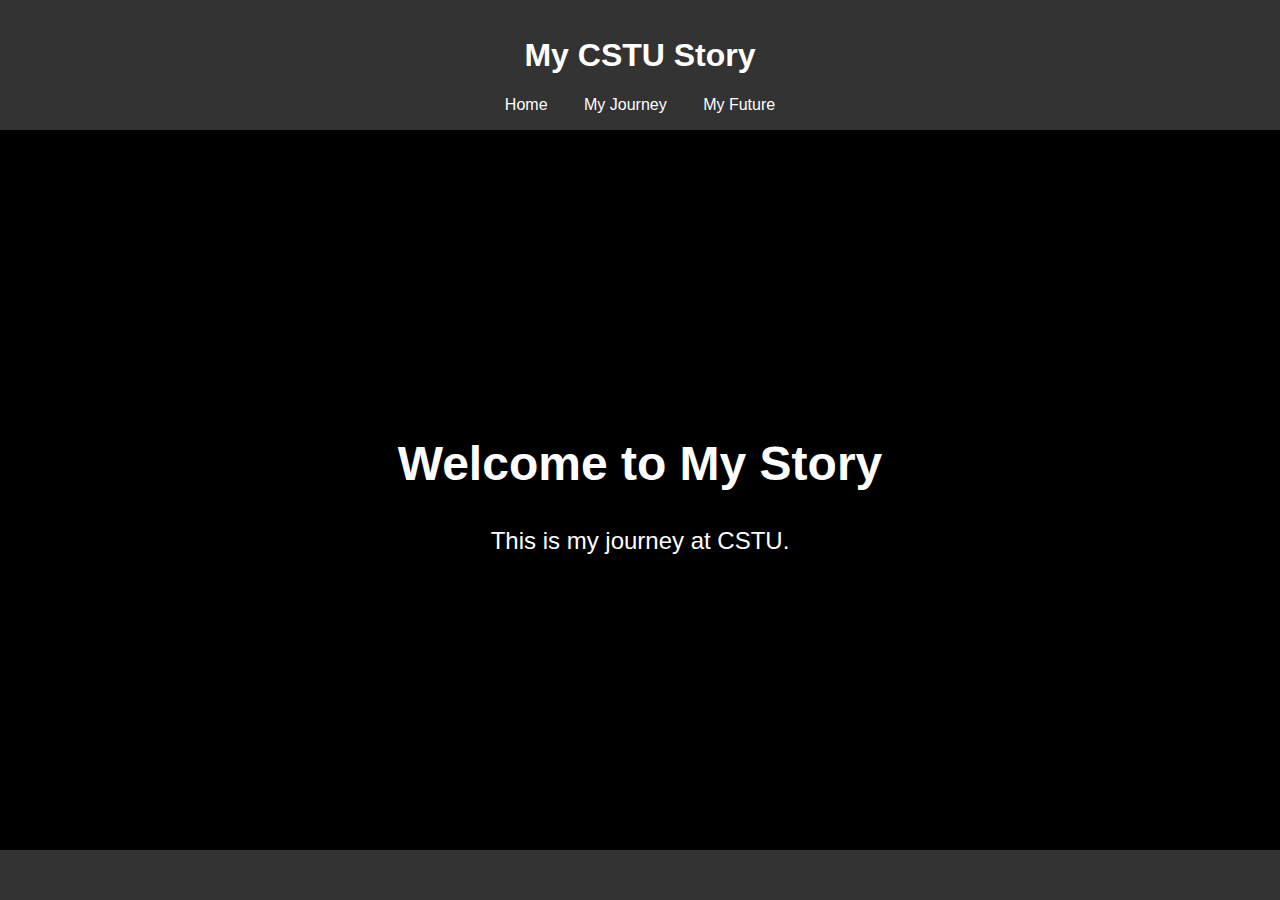
<file: index.html>
<!DOCTYPE html>
<html lang="en">
<head>
  <meta charset="UTF-8">
  <meta name="viewport" content="width=device-width, initial-scale=1.0">
  <title>My CSTU Story</title>
  <link rel="stylesheet" href="mystyle1.css">
</head>
<body>
  <header>
    <h1>My CSTU Story</h1>
    <nav>
      <a href="homepage1.html">Home</a>
      <a href="myjouney.html">My Journey</a>
      <a href="myfuture.html">My Future</a>
    </nav>
  </header>
  <main>
    <section class="centered-content">
      <h2>Welcome to My Story</h2>
      <p>This is my journey at CSTU.</p>
    </section>
  </main>
</body>
</html>
</file>
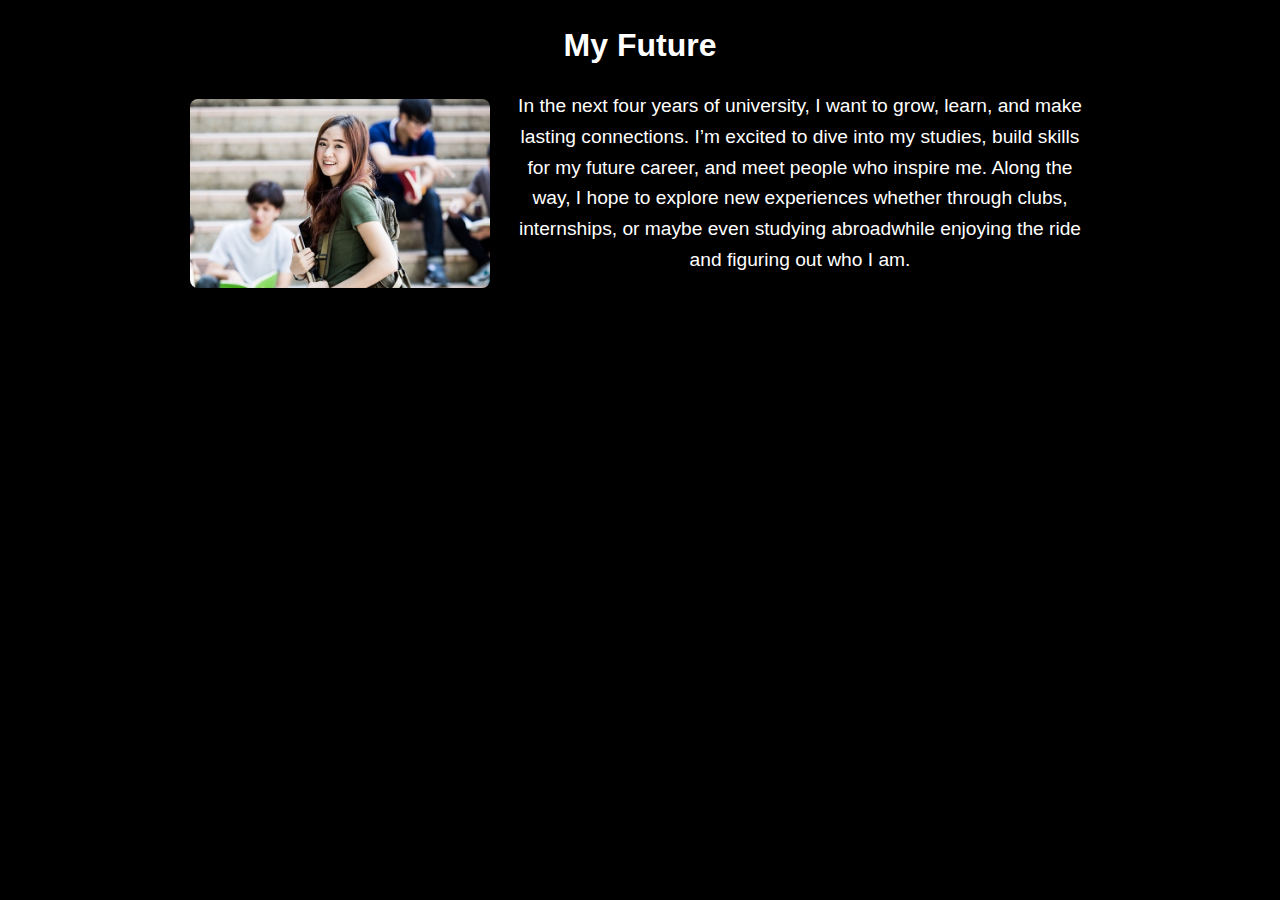
<file: myfuture.html>
<!DOCTYPE html>
<html lang="en">
<head>
    <title>My Future</title>
    <link rel="stylesheet" href="mystyle.css"> 
</head>
<body>

    <h1>My Future</h1>

    <div class="post-container">
        <img src="resources/unistudent.jpg" alt="left image">
        
        <p>
            In the next four years of university, I want to grow, learn, and make lasting connections. I’m excited to dive into my studies, build skills for my future career, and meet people who inspire me. Along the way, I hope to explore new experiences whether through clubs, internships, or maybe even studying abroadwhile enjoying the ride and figuring out who I am.
        </p>
    </div>

</body>
</html>
</file>
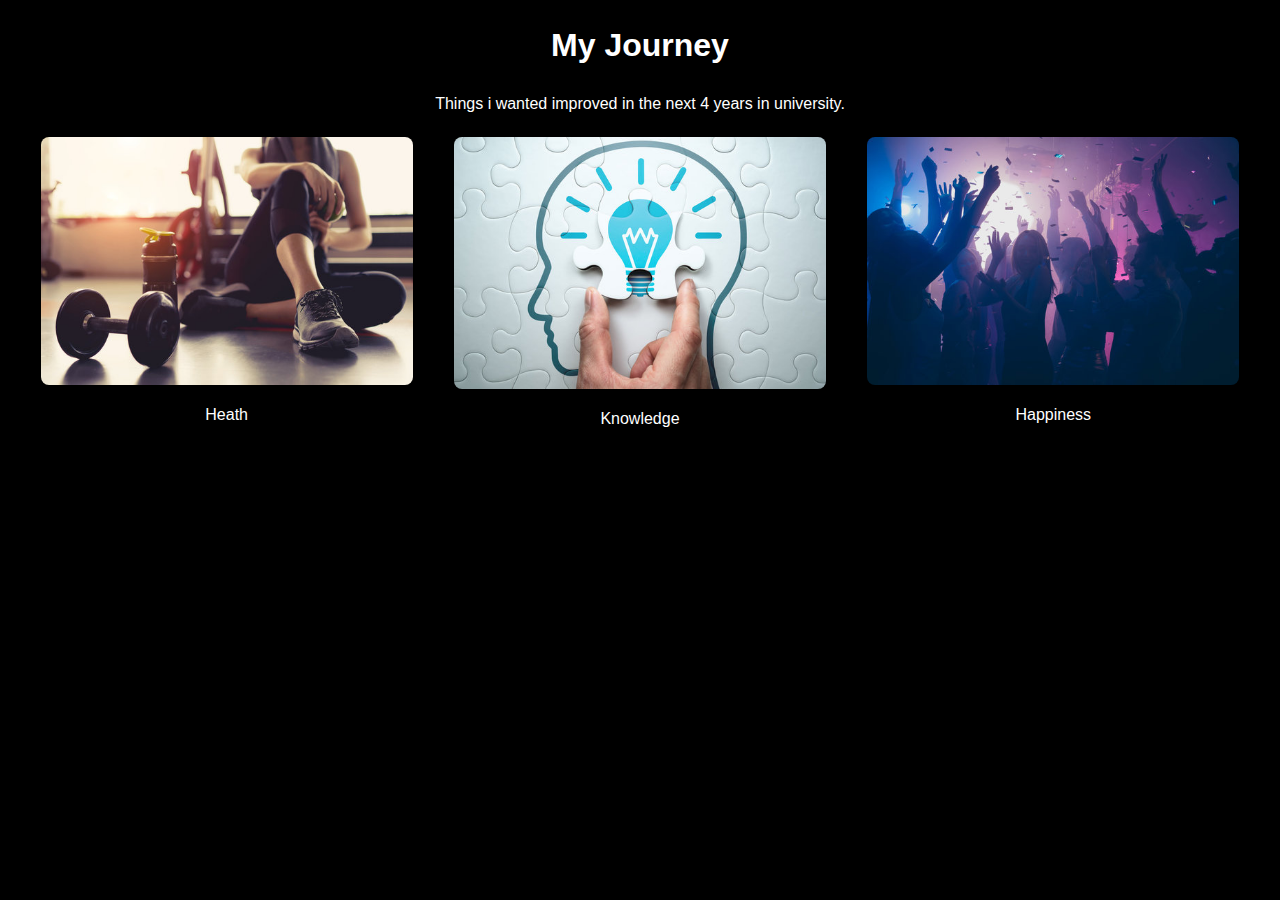
<file: myjouney.html>
<!DOCTYPE html>
<html lang="en">
<head>
    <title>My Journey</title>
    <link rel="stylesheet" href="mystyle.css"> 
</head>
<body>

    <h1>My Journey</h1>
    <p>Things i wanted improved in the next 4 years in university.</p>

    <div class="image-gallery">
        <div class="image-container">
            <img src="resources/exercise.jpg" alt="Image 1">
            <p>Heath</p>
        </div>

        <div class="image-container">
            <img src="resources/knowledge.jpg" alt="Image 2">
            <p>Knowledge</p>
        </div>

        <div class="image-container">
            <img src="resources/party.jpg" alt="Image 3">
            <p>Happiness</p>
        </div>
    </div>


</body>
</html>
</file>
<file: mystyle1.css>
html, body {
    background-color: #333; /* Set full background */
    color: white;
    font-family: Arial, sans-serif;
    margin: 0;
    padding: 0;
    height: 100%; /* Ensure full height */
  }
  
  header {
    background-color: #333;
    color: white;
    padding: 1em;
    text-align: center;
  }
  
  nav a {
    color: white;
    margin: 0 1em;
    text-decoration: none;
  }
  
  /* Centered content styles */
  .centered-content {
    display: flex;
    flex-direction: column;
    justify-content: center;
    align-items: center;
    min-height: 80vh; /* Takes up most of the viewport */
    background-color: black;
    color: white;
    text-align: center;
  }
  
  .centered-content h2 {
    font-size: 3em;
    margin: 0.5em 0;
  }
  
  .centered-content p {
    font-size: 1.5em;
    margin: 0.5em 0;
  }
  
  @media (max-width: 768px) {
    .centered-content h2 {
      font-size: 2em;
    }
  
    .centered-content p {
      font-size: 1.2em;
    }
  }
</file>
<file: mystyle.css>
* {
    padding: 0;
    margin: 0;
    box-sizing: border-box;
}

body {
    background-color: black;
    color: white;
    font-family: Arial, sans-serif;
    line-height: 1.6;
    padding: 20px;
}

h1 {
    text-align: center;
    margin-bottom: 20px;
    color: white;
}

p {
    text-align: center;
    color: white;
    margin-bottom: 20px;
}

.container {
    max-width: 1224px;
    width: 90%;
    margin: auto;
    padding: 20px;
}

.post-container {
    display: flex;
    max-width: 900px;
    margin: 0 auto;
    align-items: center;
}

.post-container img {
    width: 300px;
    height: auto;
    margin-right: 20px;
    border-radius: 8px;
}

.post-container p {
    flex: 1;
    color: white;
    font-size: 1.2rem;
}

.title {
    margin-bottom: 2rem;
    font-size: 2.5rem;
    text-align: center;
    font-weight: bold;
}

.photo-gallery {
    display: flex;
    gap: 20px;
}

.column {
    display: flex;
    flex-direction: column;
    gap: 20px;
    flex: 1;
}

.photo img {
    width: 100%;
    height: auto;
    border-radius: 5px;
    object-fit: cover;
}

.video iframe {
    width: 100%;
    height: auto;
    border-radius: 5px;
}

.image-gallery {
    display: flex;
    justify-content: space-around;
    margin-bottom: 20px;
}

.image-container {
    text-align: center;
    width: 30%;
}

.image-container img {
    width: 100%;
    border-radius: 8px;
}

.image-container p {
    margin-top: 10px;
    font-size: 1rem;
    color: white;
}


@media (max-width: 768px) {
    .post-container {
        flex-direction: column;
        text-align: center;
    }

    .post-container img {
        width: 100%;
        margin: 0 0 20px 0;
    }

    .photo-gallery {
        flex-direction: column;
        gap: 10px;
    }

    .image-gallery {
        flex-direction: column;
        align-items: center;
    }

    .image-container {
        width: 80%;
        margin-bottom: 20px;
    }

    h1 {
        font-size: 2rem;
    }

    p, .post-container p {
        font-size: 1rem;
    }

    .title {
        font-size: 2rem;
    }
}
</file>
